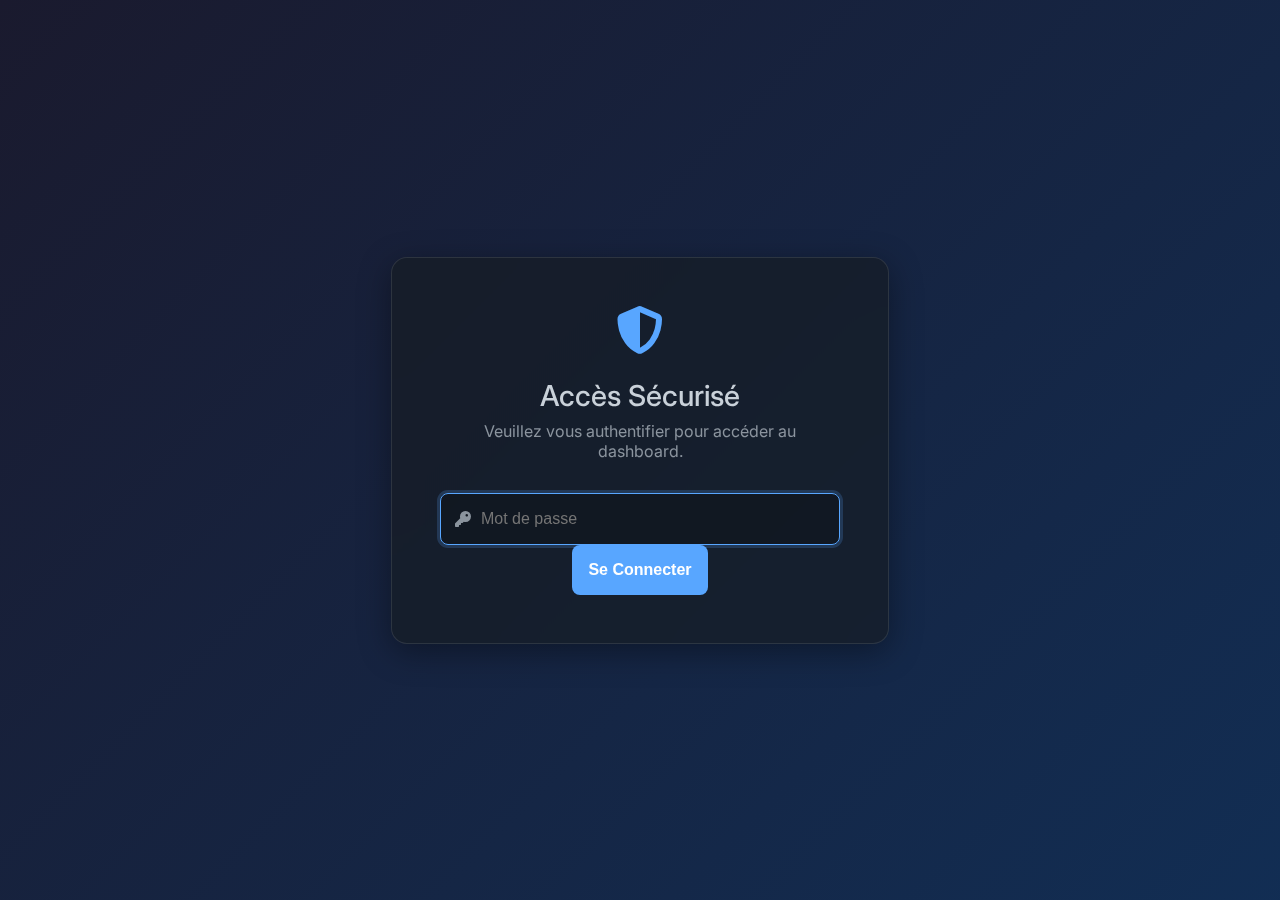
<file: public/login.html>
<!DOCTYPE html>
<html lang="fr">
<head>
    <meta charset="UTF-8">
    <meta name="viewport" content="width=device-width, initial-scale=1.0">
    <title>Accès Dashboard</title>
    <link rel="stylesheet" href="https://cdnjs.cloudflare.com/ajax/libs/font-awesome/6.5.2/css/all.min.css">
    <link rel="stylesheet" href="style.css">
</head>
<body class="login-page-body">
    <div class="login-container">
        <div class="login-box">
            <i class="fa-solid fa-shield-halved logo-icon"></i>
            <h2>Accès Sécurisé</h2>
            <p class="login-subtitle">Veuillez vous authentifier pour accéder au dashboard.</p>
            
            <form action="/login" method="post">
                <div class="input-group">
                    <i class="fa-solid fa-key input-icon"></i>
                    <input type="password" name="password" placeholder="Mot de passe" required autofocus>
                </div>
                <button type="submit">Se Connecter</button>
            </form>
            
            <p id="error-message" class="error-text">Mot de passe incorrect.</p>
        </div>
    </div>
    <script>
        const urlParams = new URLSearchParams(window.location.search);
        if (urlParams.get('error')) {
            document.getElementById('error-message').style.display = 'block';
        }
    </script>
</body>
</html>
</file>
<file: public/style.css>
@import url('https://fonts.googleapis.com/css2?family=Inter:wght@300;400;500;700&display=swap');
@import url('https://cdnjs.cloudflare.com/ajax/libs/font-awesome/6.5.2/css/all.min.css');

:root {
    --bg-dark: #0d1117;
    --bg-med: #161b22;
    --border-color: #30363d;
    --text-primary: #c9d1d9;
    --text-secondary: #8b949e;
    --accent-blue: #58a6ff;
    --accent-green: #3fb950;
    --accent-red: #f85149;
    --accent-orange: #ffa657;
    --accent-purple: #bc8cff;
}
body {
    font-family: 'Inter', sans-serif;
    background-color: var(--bg-dark);
    color: var(--text-primary);
    margin: 0;
    overflow: hidden;
}
.login-page-body {
    background: linear-gradient(-45deg, #0d1117, #16213e, #0f3460, #1a1a2e);
    background-size: 400% 400%;
    animation: move-gradient 15s ease infinite;
    overflow: auto;
}
@keyframes move-gradient {
    0% { background-position: 0% 50%; }
    50% { background-position: 100% 50%; }
    100% { background-position: 0% 50%; }
}
.login-container {
    display: flex;
    justify-content: center;
    align-items: center;
    min-height: 100vh;
    padding: 2rem;
    box-sizing: border-box;
}
.login-box {
    width: 100%;
    max-width: 400px;
    padding: 3rem;
    background: rgba(22, 27, 34, 0.65);
    backdrop-filter: blur(12px);
    -webkit-backdrop-filter: blur(12px);
    border: 1px solid rgba(255, 255, 255, 0.1);
    border-radius: 16px;
    text-align: center;
    color: var(--text-primary);
    box-shadow: 0 8px 32px 0 rgba(0, 0, 0, 0.37);
}
.logo-icon {
    font-size: 3rem;
    color: var(--accent-blue);
    margin-bottom: 1.5rem;
}
.login-box h2 {
    margin: 0 0 0.5rem 0;
    font-size: 1.8rem;
    font-weight: 500;
}
.login-subtitle {
    color: var(--text-secondary);
    margin: 0 0 2rem 0;
    font-size: 1rem;
}
.input-group { position: relative; }
.input-icon { position: absolute; left: 15px; top: 50%; transform: translateY(-50%); color: var(--text-secondary); }
.input-group input {
    width: 100%;
    padding: 1rem 1rem 1rem 2.5rem;
    border: 1px solid var(--border-color);
    background-color: rgba(13, 17, 23, 0.5);
    color: var(--text-primary);
    border-radius: 8px;
    font-size: 1rem;
    box-sizing: border-box;
    transition: border-color 0.3s ease, box-shadow 0.3s ease;
}
.input-group input:focus {
    outline: none;
    border-color: var(--accent-blue);
    box-shadow: 0 0 0 3px rgba(88, 166, 255, 0.2);
}
.login-box button {
    padding: 1rem;
    background-color: var(--accent-blue);
    color: #fff;
    border: none;
    cursor: pointer;
    border-radius: 8px;
    font-weight: bold;
    font-size: 1rem;
    transition: all 0.3s ease;
}
.login-box button:hover {
    background-color: #82baff;
    transform: translateY(-2px);
    box-shadow: 0 4px 20px rgba(88, 166, 255, 0.25);
}
.error-text {
    color: var(--accent-red);
    margin-top: 1rem;
    display: none;
    font-weight: 500;
}
.app-container {
    display: flex;
    height: 100vh;
}
.sidebar {
    width: 240px;
    background-color: var(--bg-dark);
    border-right: 1px solid var(--border-color);
    display: flex;
    flex-direction: column;
    padding: 1rem;
    flex-shrink: 0;
}
.sidebar-header h1 {
    font-size: 1.5rem;
    text-align: center;
    color: var(--text-primary);
    margin-bottom: 2rem;
}
.sidebar-header i {
    color: var(--accent-blue);
}
.sidebar ul {
    list-style: none;
    padding: 0;
    margin: 0;
    flex-grow: 1;
}
.sidebar ul li a {
    display: block;
    padding: 0.8rem 1rem;
    color: var(--text-secondary);
    text-decoration: none;
    border-radius: 6px;
    margin-bottom: 0.5rem;
    transition: all 0.2s ease;
}
.sidebar ul li a i {
    margin-right: 0.8rem;
    width: 20px;
    text-align: center;
}
.sidebar ul li a:hover {
    background-color: var(--bg-med);
    color: var(--text-primary);
}
.sidebar ul li a.active {
    background-color: var(--accent-blue);
    color: var(--bg-dark);
    font-weight: 500;
}
.sidebar-footer a {
    display: block;
    padding: 0.8rem 1rem;
    color: var(--text-secondary);
    text-decoration: none;
    border-radius: 6px;
    background-color: var(--bg-med);
    text-align: center;
}
.sidebar-footer a:hover {
    color: var(--accent-red);
}
.main-content {
    flex-grow: 1;
    overflow-y: auto;
    display: flex;
    flex-direction: column;
}
.view { display: none; }
.view.active-view { display: block; }
.info-bar {
    display: flex;
    gap: 1px;
    background-color: var(--border-color);
    border-bottom: 1px solid var(--border-color);
    flex-shrink: 0;
}
.info-item {
    background-color: var(--bg-med);
    padding: 0.6rem 1rem;
    flex-grow: 1;
    font-size: 0.85rem;
    color: var(--text-secondary);
}
.info-item strong {
    color: var(--text-primary);
    font-weight: 500;
}
.dashboard-container { padding: 1rem; }
.category { margin-bottom: 2rem; }
.category-title {
    font-size: 1.5rem;
    font-weight: 400;
    color: var(--text-secondary);
    border-bottom: 1px solid var(--border-color);
    padding-bottom: 0.5rem;
    margin-bottom: 1rem;
}
.category-grid {
    display: grid;
    grid-template-columns: repeat(auto-fit, minmax(350px, 1fr));
    gap: 1rem;
}
.card {
    background-color: var(--bg-med);
    border: 1px solid var(--border-color);
    border-radius: 8px;
    padding: 1.2rem;
    display: flex;
    flex-direction: column;
}
.card-header {
    display: flex;
    justify-content: space-between;
    align-items: center;
    margin-bottom: 1rem;
}
.card-header h2 { margin: 0; font-size: 1rem; font-weight: 500; }
.card-header h2 i { margin-right: 0.5rem; color: var(--text-secondary); }
.card-metric { font-size: 1.8rem; font-weight: 700; color: var(--text-primary); }
.card-metric-small { font-size: 1.1rem; display: flex; justify-content: space-around; gap: 1rem; }
.card-metric-small div { color: var(--text-secondary); }
.card-metric-small span { color: var(--text-primary); font-weight: 500; }
.chart-container { flex-grow: 1; position: relative; min-height: 200px; margin-top: 1rem; }
canvas { position: absolute; top: 0; left: 0; width: 100%; height: 100%; }
hr.card-divider { border: none; border-top: 1px solid var(--border-color); margin: 1rem 0; }
.storage-info { padding: 0.5rem 0; }
.storage-bar { width: 100%; height: 10px; background-color: var(--bg-dark); border-radius: 5px; overflow: hidden; margin-bottom: 0.5rem; }
.storage-bar-used { height: 100%; background-color: var(--accent-blue); border-radius: 5px; transition: width 0.5s ease-in-out; }
.sub-metric { font-size: 0.9rem; color: var(--text-secondary); text-align: center; }
.settings-container {
    padding: 2rem;
    max-width: 800px;
    margin: 0 auto;
}
.settings-container h1 {
    font-size: 2rem;
    border-bottom: 1px solid var(--border-color);
    padding-bottom: 1rem;
    margin-bottom: 0.5rem;
}
.settings-container p {
    color: var(--text-secondary);
    margin-bottom: 2rem;
}
.form-group, .form-group-inline { margin-bottom: 1.5rem; }
.form-group label, .form-group-inline label {
    display: block;
    margin-bottom: 0.5rem;
    font-weight: 500;
}
.form-group input, .form-group-inline input, .form-group-inline select {
    width: 100%;
    padding: 0.8rem;
    background-color: var(--bg-dark);
    border: 1px solid var(--border-color);
    color: var(--text-primary);
    border-radius: 6px;
    font-size: 1rem;
    box-sizing: border-box;
}
.form-group-inline {
    display: flex;
    align-items: center;
    gap: 1rem;
}
.form-group-inline input { flex-grow: 1; }
.form-group-inline select { width: 120px; flex-shrink: 0; }
#settings-form button[type="submit"] {
    padding: 0.8rem 1.5rem;
    background-color: var(--accent-green);
    color: var(--bg-dark);
    border: none;
    border-radius: 6px;
    font-weight: bold;
    cursor: pointer;
    font-size: 1rem;
    transition: background-color 0.2s ease;
}
#settings-form button[type="submit"]:hover { background-color: #55d467; }
.feedback-message { margin-left: 1rem; color: var(--accent-green); font-weight: 500; }
</file>
